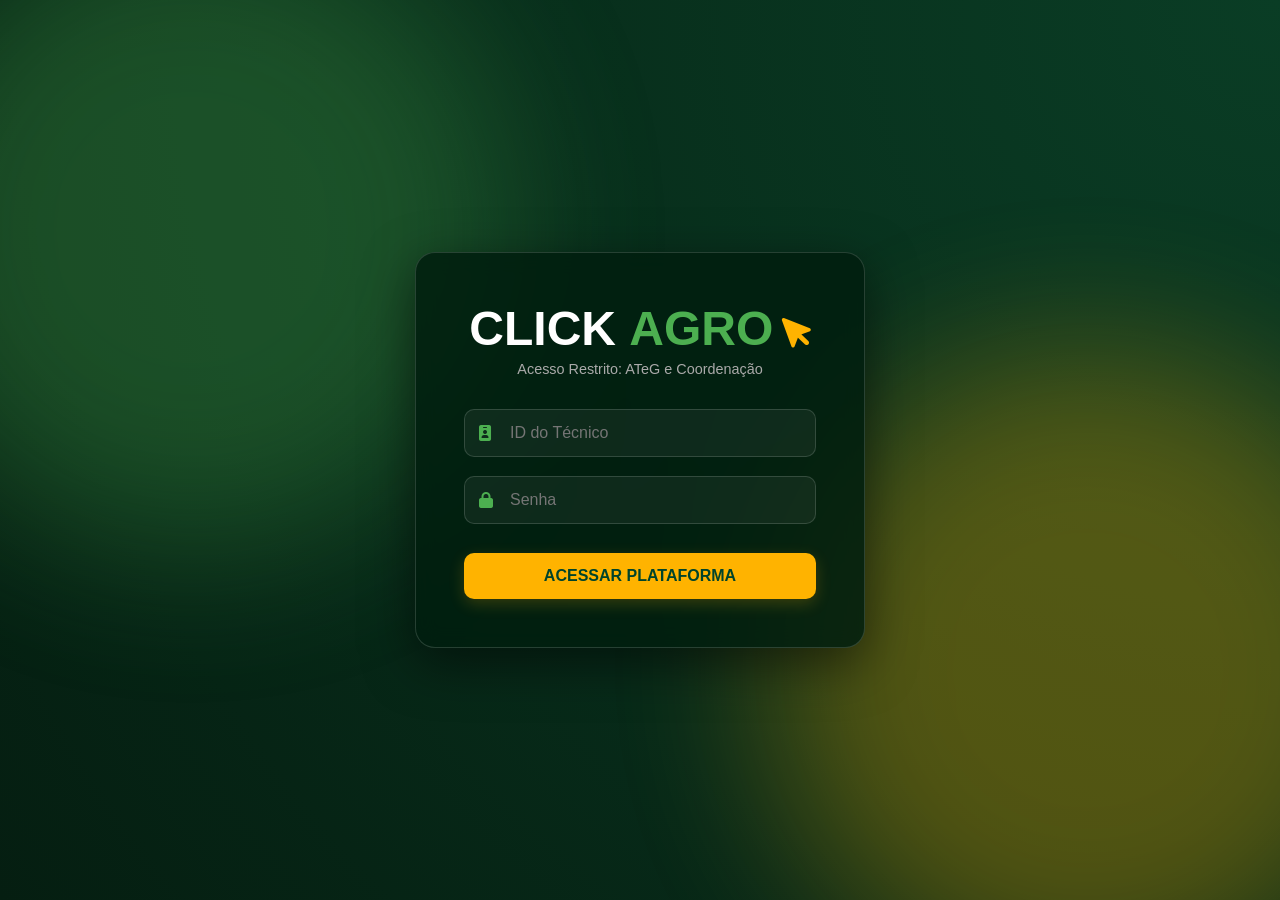
<file: index.html>
<!DOCTYPE html>
<html lang="pt-br">
<head>
    <meta charset="UTF-8">
    <meta name="viewport" content="width=device-width, initial-scale=1.0">
    <title>ClickAgro | Plataforma ATeG</title>
    <link href="https://cdnjs.cloudflare.com/ajax/libs/font-awesome/6.4.0/css/all.min.css" rel="stylesheet">
    <link rel="stylesheet" href="style.css">
</head>
<body>

    <div class="background">
        <div class="glow-point p1"></div>
        <div class="glow-point p2"></div>
    </div>

    <section id="login-screen">
        <div class="glass-panel">
            <div class="login-content">
                <div class="brand-logo">
                    <span class="text-dark-green">CLICK</span>
                    <span class="text-light-green">AGRO</span>
                    <i class="fas fa-mouse-pointer cursor-icon"></i>
                </div>
                
                <p class="subtitle">Acesso Restrito: ATeG e Coordenação</p>
                
                <form id="login-form">
                    <div class="input-group">
                        <i class="fas fa-id-badge"></i>
                        <input type="text" id="user-id" placeholder="ID do Técnico" required>
                    </div>
                    <div class="input-group">
                        <i class="fas fa-lock"></i>
                        <input type="password" id="user-pass" placeholder="Senha" required>
                    </div>
                    <button type="submit" class="btn-primary">ACESSAR PLATAFORMA</button>
                </form>
            </div>
        </div>
    </section>

    <main id="dashboard" class="hidden">
        <nav class="glass-nav">
            <div class="brand-logo-small">
                <span class="text-white">CLICK</span><span class="text-light-green">AGRO</span>
            </div>
            <div class="user-profile">
                <div class="avatar-circle">JK</div>
                <span>Jayne Karla (Admin)</span>
                <button id="logout-btn"><i class="fas fa-power-off"></i></button>
            </div>
        </nav>

        <div class="container">
            <header class="hero-section">
                <h1>Painel do Facilitador</h1>
                <p>Acompanhe seu progresso e agende visitas.</p>
            </header>

            <section class="glass-panel" style="margin-bottom: 30px; text-align: left; max-width: 100%;">
                <h3 style="margin-bottom: 15px; color: var(--cursor-yellow);"><i class="fas fa-trophy"></i> Meus Critérios de Sucesso</h3>
                
                <div style="margin-bottom: 15px;">
                    <div style="display:flex; justify-content:space-between; margin-bottom:5px;">
                        <span>Produtores Alcançados</span>
                        <span id="meta-produtores">0/50</span>
                    </div>
                    <div style="width:100%; background: rgba(255,255,255,0.1); border-radius:10px; height:10px;">
                        <div id="bar-produtores" style="width:0%; background: var(--agro-green); height:100%; border-radius:10px; transition: 1s;"></div>
                    </div>
                </div>

                <div>
                    <div style="display:flex; justify-content:space-between; margin-bottom:5px;">
                        <span>Microinovações Registradas</span>
                        <span id="meta-inovacoes">0/10</span>
                    </div>
                    <div style="width:100%; background: rgba(255,255,255,0.1); border-radius:10px; height:10px;">
                        <div id="bar-inovacoes" style="width:0%; background: var(--cursor-yellow); height:100%; border-radius:10px; transition: 1s;"></div>
                    </div>
                </div>
            </section>

            <div class="dashboard-grid">
                <div class="card" onclick="openSection('fase1')">
                    <div class="card-icon"><i class="fas fa-search-location"></i></div>
                    <h3>1. Diagnóstico</h3>
                </div>

                <div class="card" onclick="openSection('fase2')">
                    <div class="card-icon"><i class="fab fa-whatsapp"></i></div>
                    <h3>2. Envios</h3>
                </div>

                <div class="card" onclick="openSection('fase3')">
                    <div class="card-icon"><i class="fas fa-clipboard-check"></i></div>
                    <h3>3. Diário</h3>
                </div>
                
                <div class="card" onclick="openSection('agenda')">
                    <div class="card-icon"><i class="fas fa-calendar-alt"></i></div>
                    <h3>Agenda</h3>
                </div>

                <div class="card highlight-card" onclick="openSection('materiais')">
                    <div class="card-icon"><i class="fas fa-lightbulb"></i></div>
                    <h3>Inovações</h3>
                </div>
                
                <div class="card" onclick="openSection('avaliacao')">
                    <div class="card-icon"><i class="fas fa-chart-line"></i></div>
                    <h3>Avaliação Mensal</h3>
                </div>
            </div>

            <section id="content-display" class="content-panel hidden-panel">
                <div class="panel-header">
                    <h2 id="panel-title">Título</h2>
                    <button onclick="closePanel()" class="close-btn"><i class="fas fa-times"></i></button>
                </div>
                <div id="panel-body">
                    </div>
            </section>
        </div>
    </main>

    <script src="script.js"></script>
    <script>
    // SENSOR LUMIÔ - Contabiliza acesso
    // Mude o nome abaixo para o nome EXATO da tecnologia deste site
    const nomeDestaTecnologia = "clickagro"; 

    fetch(`https://hlumio.com/tracker.php?tech=${encodeURIComponent(nomeDestaTecnologia)}`)
        .then(response => console.log("Acesso contabilizado no Hub."))
        .catch(error => console.error("Erro na telemetria."));
</script>
<script>
    // SENSOR LUMIÔ - Contabiliza acesso
    // Mude o nome abaixo para o nome EXATO da tecnologia deste site
    const nomeDestaTecnologia = "Click Agro"; 

    fetch(`https://hlumio.com/tracker.php?tech=${encodeURIComponent(nomeDestaTecnologia)}`)
        .then(response => console.log("Acesso contabilizado no Hub."))
        .catch(error => console.error("Erro na telemetria."));
</script>
</body>
</html>
</file>
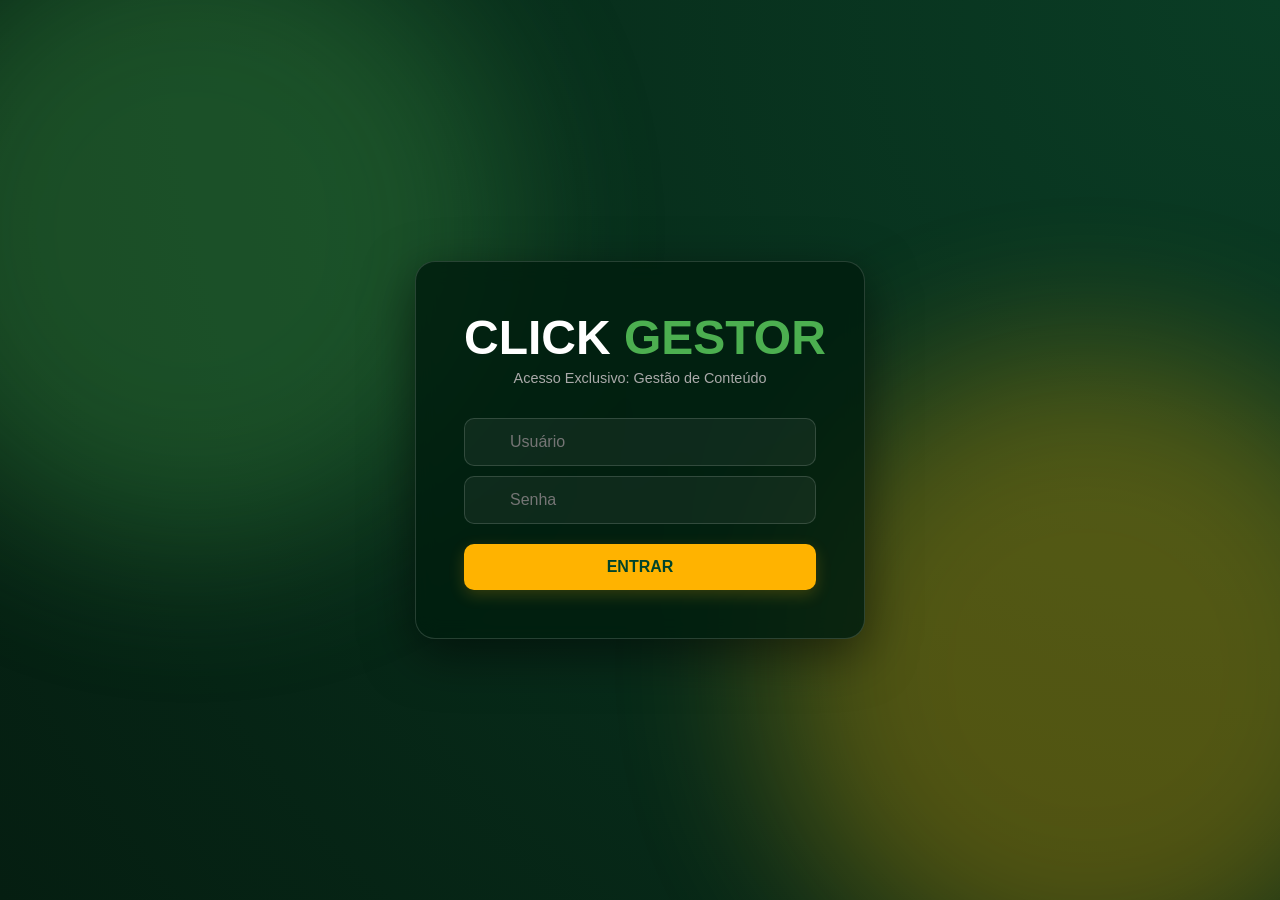
<file: painel.html>
<!DOCTYPE html>
<html lang="pt-br">
<head>
    <meta charset="UTF-8">
    <meta name="viewport" content="width=device-width, initial-scale=1.0">
    <title>Painel do Gestor | ClickAgro</title>
    <link href="https://cdnjs.cloudflare.com/ajax/libs/font-awesome/6.4.0/css/all.min.css" rel="stylesheet">
    <link rel="stylesheet" href="style.css">
</head>
<body>
    <div class="background">
        <div class="glow-point p1"></div>
        <div class="glow-point p2" style="background: var(--cursor-yellow);"></div>
    </div>

    <section id="login-screen">
        <div class="glass-panel">
            <div class="brand-logo">
                <span class="text-dark-green">CLICK</span>
                <span class="text-light-green">GESTOR</span>
            </div>
            <p class="subtitle">Acesso Exclusivo: Gestão de Conteúdo</p>
            <form id="admin-login-form">
                <input type="text" id="admin-user" placeholder="Usuário" required style="margin-bottom:10px">
                <input type="password" id="admin-pass" placeholder="Senha" required style="margin-bottom:10px">
                <button type="submit" class="btn-primary">ENTRAR</button>
            </form>
        </div>
    </section>

    <main id="admin-dashboard" class="hidden">
        <nav class="glass-nav">
            <div class="brand-logo-small">
                <span class="text-white">CLICK</span><span class="text-light-green">GESTOR</span>
            </div>
            <button onclick="location.reload()" style="color:white; background:none; border:none; cursor:pointer">
                <i class="fas fa-sign-out-alt"></i> Sair
            </button>
        </nav>

        <div class="container" style="padding-top: 2rem;">
            <header class="hero-section">
                <h1>Gerenciador de Arquivos</h1>
                <p>Envie fotos, vídeos, áudios e PDFs para os técnicos.</p>
            </header>

            <div class="glass-panel" style="max-width: 800px; margin: 0 auto; text-align: left;">
                <h3 style="margin-bottom: 20px; color: var(--cursor-yellow);">
                    <i class="fas fa-cloud-upload-alt"></i> <span id="form-title">Novo Material</span>
                </h3>
                
                <form id="upload-form">
                    <input type="hidden" id="content-id">

                    <label>Título:</label>
                    <input type="text" id="content-title" placeholder="Ex: Cartilha de Pragas" required>

                    <label>Tipo:</label>
                    <select id="content-type">
                        <option value="video">🎥 Vídeo</option>
                        <option value="audio">🎙️ Áudio</option>
                        <option value="pdf">📄 Documento/PDF</option>
                        <option value="img">🖼️ Imagem/Foto</option>
                    </select>

                    <label>Arquivo (Deixe em branco para manter o atual):</label>
                    <input type="file" id="content-file" style="padding:10px; background:rgba(255,255,255,0.1); border-radius:10px; margin-bottom:15px; width:100%">
                    
                    <label>Mensagem Padrão (WhatsApp):</label>
                    <textarea id="content-msg" rows="2" placeholder="Ex: Baixe este material importante..." required></textarea>

                    <div style="display:flex; gap:10px">
                        <button type="submit" class="btn-primary" id="btn-submit">
                            <i class="fas fa-save"></i> SALVAR ARQUIVO
                        </button>
                        
                        <button type="button" id="btn-cancel" onclick="resetForm()" class="btn-primary" style="background:#ff5555; display:none;">
                            CANCELAR
                        </button>
                    </div>
                </form>
            </div>

            <div style="max-width: 800px; margin: 30px auto;">
                <h3 style="color: white; margin-bottom: 15px;">Materiais Disponíveis</h3>
                <div id="admin-content-list"></div>
            </div>
        </div>
    </main>
    <script src="painel.js"></script>
</body>
</html>
</file>
<file: style.css>
/* style.css - Versão Final Completa */

:root {
    /* Identidade Visual ClickAgro */
    --click-dark: #00442b;
    --agro-green: #4caf50;
    --cursor-yellow: #ffb300;
    --cursor-hover: #ffca28;
    
    /* Ambiente */
    --bg-dark: #051e11;
    --glass-bg: rgba(0, 30, 15, 0.85); /* Fundo sólido para leitura */
    --glass-border: rgba(255, 255, 255, 0.15);
    --text-white: #f1f1f1;
    --text-muted: #aaaaaa;
}

* {
    margin: 0;
    padding: 0;
    box-sizing: border-box;
    font-family: 'Segoe UI', sans-serif;
}

body {
    background: radial-gradient(circle at top right, #0a3d25, var(--bg-dark));
    color: var(--text-white);
    min-height: 100vh;
    overflow-x: hidden;
}

/* --- FUNDO (Animação de Luz) --- */
.background {
    position: fixed;
    top: 0; left: 0;
    width: 100%;
    height: 100%;
    z-index: -1;
    overflow: hidden;
}

.glow-point {
    position: absolute;
    width: 50vw;
    height: 50vw;
    border-radius: 50%;
    filter: blur(80px);
    opacity: 0.3;
    animation: pulse 8s infinite alternate;
}

.p1 { background: var(--agro-green); top: -10%; left: -10%; }
.p2 { background: var(--cursor-yellow); bottom: -10%; right: -10%; animation-delay: 2s; }

@keyframes pulse {
    0% { transform: scale(1); opacity: 0.3; }
    100% { transform: scale(1.1); opacity: 0.4; }
}

/* --- CLASSES DE VIDRO (GLASSMORPHISM) --- */
.glass-panel {
    background: var(--glass-bg);
    border: 1px solid var(--glass-border);
    border-radius: 20px;
    padding: 2rem;
    box-shadow: 0 15px 50px rgba(0, 0, 0, 0.5);
    backdrop-filter: blur(10px);
    color: var(--text-white);
}

/* --- TELA DE LOGIN --- */
#login-screen {
    position: fixed;
    top: 0; left: 0;
    width: 100%; height: 100%;
    display: flex;
    justify-content: center;
    align-items: center;
    padding: 20px;
    z-index: 100;
}

/* Especificidade: Painel APENAS do Login deve ser pequeno */
#login-screen .glass-panel {
    width: 450px;
    max-width: 100%;
    padding: 3rem;
    text-align: center;
}

.brand-logo { font-size: 3rem; margin-bottom: 5px; white-space: nowrap; }
.text-dark-green { color: #fff; font-weight: 800; }
.text-light-green { color: var(--agro-green); font-weight: 800; }
.cursor-icon { color: var(--cursor-yellow); font-size: 0.8em; transform: rotate(-20deg); }
.subtitle { color: var(--text-muted); margin-bottom: 2rem; font-size: 0.9rem; }

/* Inputs e Botões */
.input-group { position: relative; margin-bottom: 1.2rem; text-align: left; }
.input-group i {
    position: absolute; left: 15px; top: 50%; transform: translateY(-50%);
    color: var(--agro-green);
}

input {
    width: 100%;
    padding: 14px 14px 14px 45px;
    background: rgba(255, 255, 255, 0.05);
    border: 1px solid var(--glass-border);
    border-radius: 10px;
    color: white;
    font-size: 1rem;
    outline: none;
    transition: 0.3s;
}
input:focus { border-color: var(--agro-green); background: rgba(0, 0, 0, 0.3); }

.btn-primary {
    width: 100%;
    padding: 14px;
    background: var(--cursor-yellow);
    color: var(--click-dark);
    font-weight: 800;
    border: none;
    border-radius: 10px;
    cursor: pointer;
    font-size: 1rem;
    text-transform: uppercase;
    transition: 0.3s;
    box-shadow: 0 5px 15px rgba(255, 179, 0, 0.2);
    margin-top: 10px;
}
.btn-primary:hover {
    background: var(--cursor-hover);
    transform: translateY(-2px);
    box-shadow: 0 8px 25px rgba(255, 179, 0, 0.4);
}

/* --- DASHBOARD --- */
.hidden { display: none !important; }

.glass-nav {
    display: flex; justify-content: space-between; align-items: center;
    padding: 1rem 5%;
    background: rgba(5, 30, 17, 0.95);
    border-bottom: 1px solid var(--glass-border);
    position: sticky; top: 0; z-index: 50;
}

.brand-logo-small { font-size: 1.5rem; font-weight: 800; }
.user-profile { display: flex; align-items: center; gap: 15px; font-size: 0.9rem; }
.avatar-circle {
    width: 35px; height: 35px; background: var(--agro-green);
    border-radius: 50%; display: flex; align-items: center; justify-content: center;
    font-weight: bold;
}
#logout-btn { background: none; border: none; color: #ff5555; font-size: 1.1rem; cursor: pointer; }

.container { 
    max-width: 1200px; margin: 0 auto; 
    padding: 2rem 5%; padding-bottom: 80px; 
}

.hero-section { text-align: center; margin-bottom: 3rem; animation: fadeIn 1s; }
.hero-section h1 { font-size: 2.5rem; color: var(--text-white); }
.hero-section p { color: var(--text-muted); }

/* Grid de Cards */
.dashboard-grid {
    display: grid;
    grid-template-columns: repeat(auto-fit, minmax(250px, 1fr));
    gap: 25px;
}

.card {
    background: rgba(255, 255, 255, 0.03);
    border: 1px solid var(--glass-border);
    padding: 2rem;
    border-radius: 15px;
    text-align: center;
    cursor: pointer;
    transition: 0.3s;
}
.card:hover { 
    background: rgba(255, 255, 255, 0.08); 
    transform: translateY(-5px); 
    border-color: var(--agro-green); 
}
.card-icon { font-size: 2.5rem; color: var(--agro-green); margin-bottom: 1rem; }
.card:hover .card-icon { color: var(--cursor-yellow); }

.highlight-card { border: 1px solid rgba(255, 179, 0, 0.5); }

/* Painel de Conteúdo Expansível */
.hidden-panel { display: none; }
.content-panel {
    margin-top: 2rem;
    background: rgba(0, 30, 15, 0.95);
    border: 1px solid var(--agro-green);
    border-radius: 15px;
    padding: 2rem;
    animation: slideUp 0.5s;
}
.panel-header { display: flex; justify-content: space-between; border-bottom: 1px solid #333; padding-bottom: 1rem; margin-bottom: 1rem;}
.close-btn { background: none; border: none; color: white; cursor: pointer; font-size: 1.2rem; }
ul li { list-style: none; margin-bottom: 10px; display: flex; gap: 10px; }
ul li i { color: var(--cursor-yellow); margin-top: 4px; }

/* --- NOVOS ESTILOS: FERRAMENTAS DIGITAIS --- */

/* Inputs Especiais */
textarea, select {
    width: 100%;
    padding: 14px;
    background: rgba(255, 255, 255, 0.05);
    border: 1px solid var(--glass-border);
    border-radius: 12px;
    color: white;
    font-size: 1rem;
    outline: none;
    margin-bottom: 15px;
    resize: vertical;
}
textarea:focus, select:focus { border-color: var(--agro-green); background: rgba(0, 0, 0, 0.4); }

/* Checkboxes */
.checkbox-group {
    display: grid; grid-template-columns: 1fr 1fr; gap: 10px; margin-bottom: 20px;
}
.custom-check {
    display: flex; align-items: center; gap: 10px; padding: 10px;
    background: rgba(255, 255, 255, 0.05);
    border-radius: 8px; cursor: pointer; transition: 0.3s;
}
.custom-check:hover { background: rgba(255, 255, 255, 0.1); }
.custom-check input { width: auto; margin: 0; }

/* Botão WhatsApp */
.btn-whatsapp {
    background: #25D366; color: white; border: none;
    padding: 8px 15px; border-radius: 20px;
    cursor: pointer; font-weight: bold;
    display: inline-flex; align-items: center; gap: 5px;
    font-size: 0.9rem; margin-top: 5px;
}
.btn-whatsapp:hover { background: #1ebe57; transform: scale(1.05); }

/* Itens Salvos (Diário/Agenda) */
.saved-item {
    background: rgba(0, 0, 0, 0.3);
    border-left: 4px solid var(--cursor-yellow);
    padding: 15px; margin-bottom: 10px;
    border-radius: 8px; position: relative;
    animation: fadeIn 0.5s;
}
.saved-item h4 { color: var(--agro-green); margin-bottom: 5px; }
.saved-item small { color: #888; display: block; margin-top: 5px; }
.delete-btn {
    position: absolute; top: 10px; right: 10px;
    color: #ff5555; background: none; border: none; cursor: pointer;
}

/* Recomendação */
#recommendation-box {
    margin-top: 20px; padding: 15px;
    background: rgba(76, 175, 80, 0.15);
    border: 1px solid var(--agro-green);
    border-radius: 10px; display: none;
}

/* --- MEDIA QUERIES --- */
@media (max-width: 600px) {
    /* Login Mobile */
    #login-screen .glass-panel { width: 100%; padding: 2rem 1.5rem; }
    
    .brand-logo { font-size: 2.2rem; }
    .hero-section h1 { font-size: 1.8rem; }
    
    /* Layout Mobile */
    .dashboard-grid { grid-template-columns: 1fr; }
    .card { display: flex; align-items: center; text-align: left; gap: 15px; padding: 1.5rem; }
    .card-icon { margin-bottom: 0; font-size: 2rem; }
    
    /* Outros */
    .user-profile span { display: none; }
    .checkbox-group { grid-template-columns: 1fr; } /* Checkbox um embaixo do outro */
}

@keyframes fadeIn { from {opacity: 0;} to {opacity: 1;} }
@keyframes slideUp { from {opacity: 0; transform: translateY(20px);} to {opacity: 1; transform: translateY(0);} }
</file>
